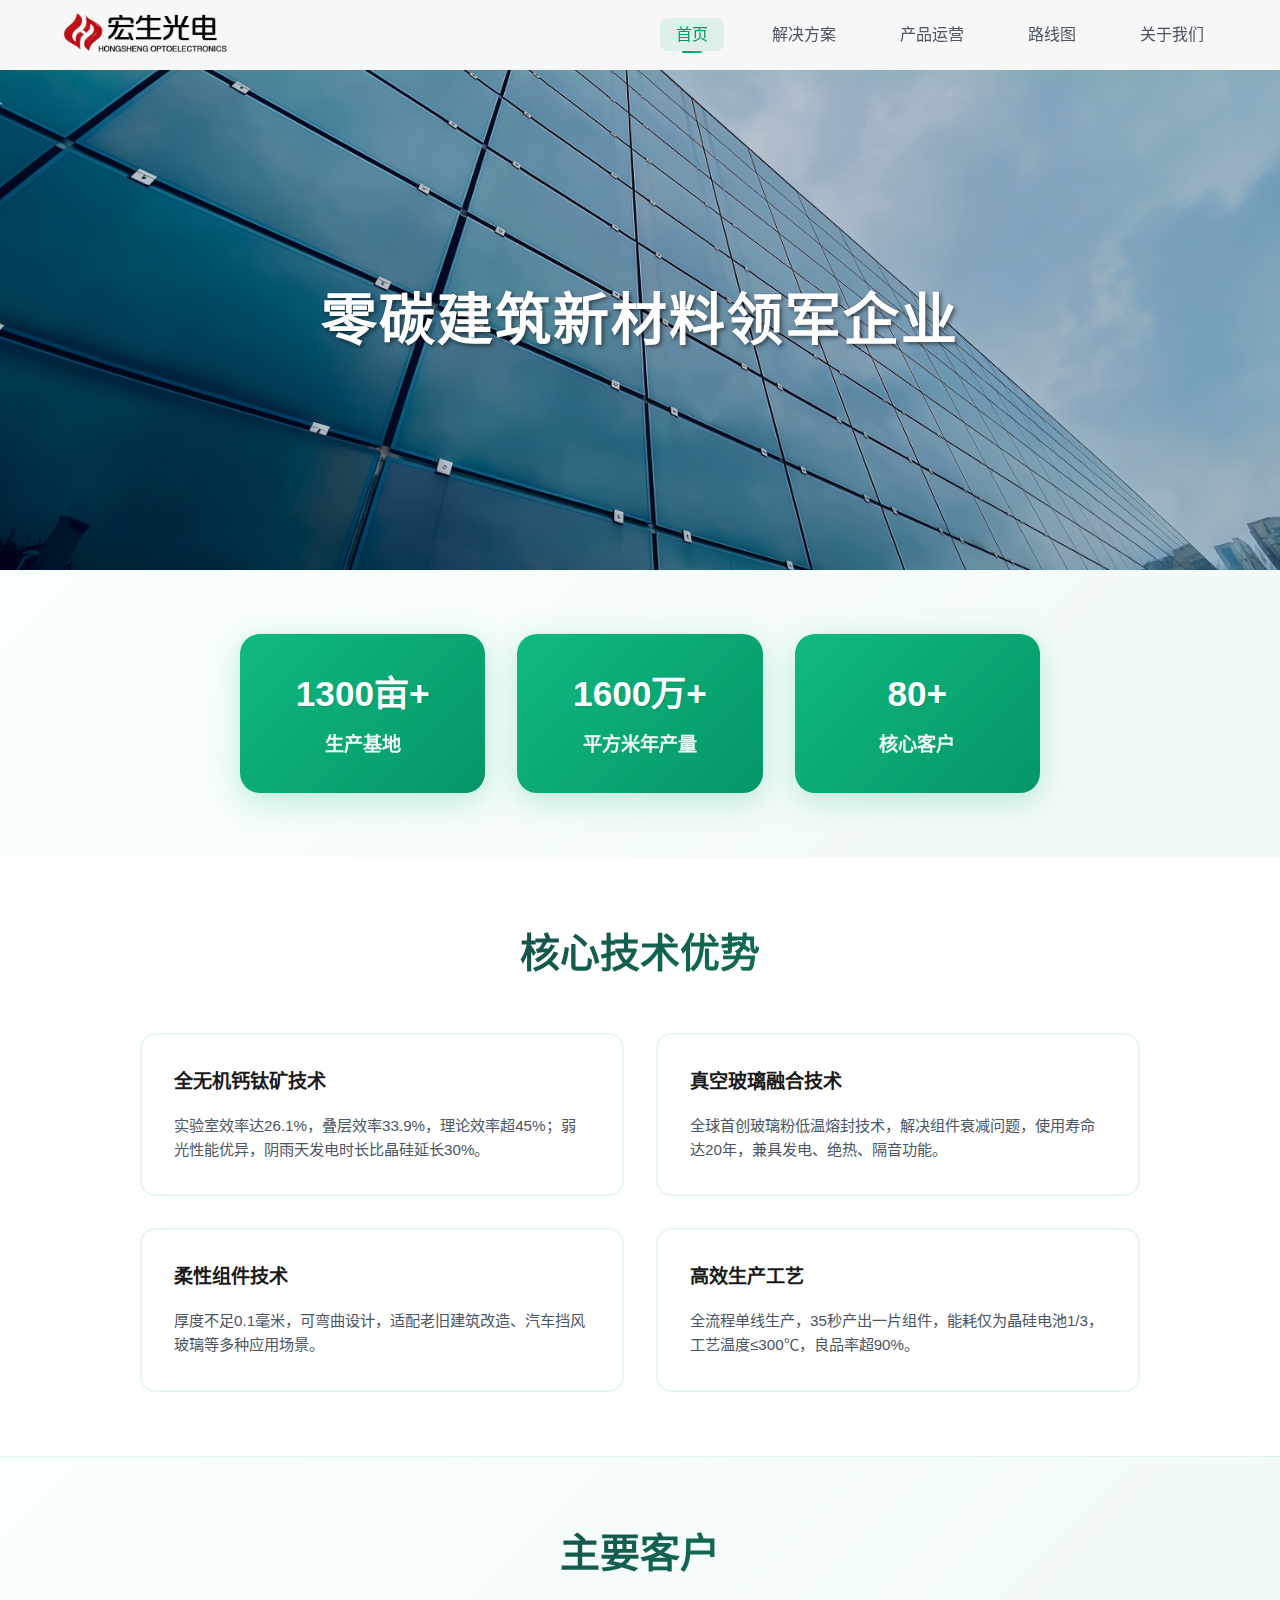
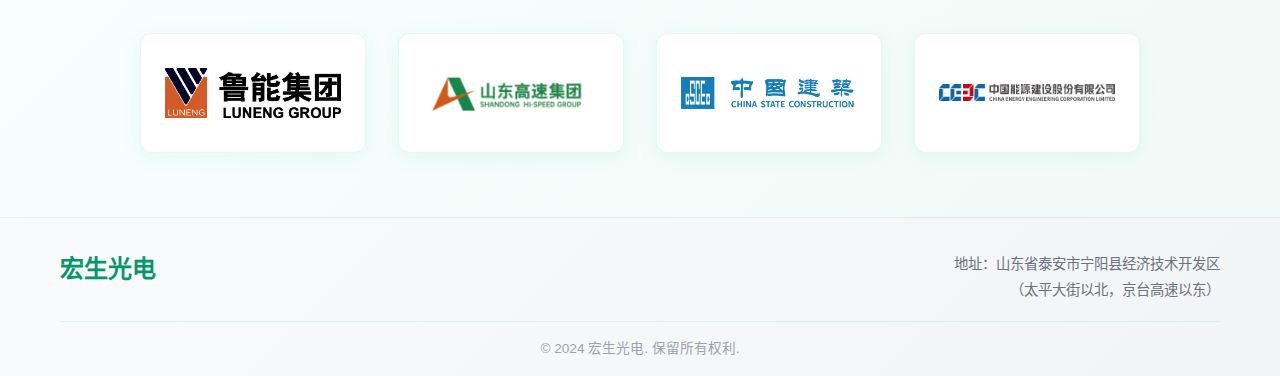
<file: index.html>
<!DOCTYPE html>
<html lang="zh-CN">
<head>
    <meta charset="UTF-8">
    <meta name="viewport" content="width=device-width, initial-scale=1.0">
    <title>宏生光电 - 钙钛矿光伏技术领航者</title>
    <link rel="stylesheet" href="styles.css">
</head>
<body>
    <!-- 导航栏 -->
    <nav class="navbar">
        <div class="nav-container">
            <div class="nav-logo">
                <img src="logo.png" alt="宏生光电" class="logo-image">
            </div>
            
            <!-- 移动端菜单切换按钮 -->
            <button class="nav-toggle" id="nav-toggle">
                <span class="hamburger-line"></span>
                <span class="hamburger-line"></span>
                <span class="hamburger-line"></span>
            </button>
            
            <!-- 导航菜单 -->
            <ul class="nav-menu" id="nav-menu">
                <li class="nav-item">
                    <a href="#home" class="nav-link active" data-page="home">首页</a>
                </li>
                <li class="nav-item">
                    <a href="#solutions" class="nav-link" data-page="solutions">解决方案</a>
                </li>
                <li class="nav-item">
                    <a href="#operations" class="nav-link" data-page="operations">产品运营</a>
                </li>
                <li class="nav-item">
                    <a href="#roadmap" class="nav-link" data-page="roadmap">路线图</a>
                </li>
                <li class="nav-item">
                    <a href="#about" class="nav-link" data-page="about">关于我们</a>
                </li>
            </ul>
        </div>
    </nav>

    <!-- 主要内容区域 -->
    <main class="main-content">
        <!-- 首页 -->
        <section id="home" class="page active">
            <!-- Banner区域 -->
            <div class="banner-section">
                <div class="banner-image-container">
                    <img src="banner1.jpg" alt="宏生光电Banner" class="banner-image">
                    <div class="banner-overlay">
                        <div class="banner-content">
                            <h1 class="banner-title">零碳建筑新材料领军企业</h1>
                        </div>
                    </div>
                </div>
            </div>
            
            <!-- 统计数据区域 -->
            <div class="stats-section">
                <div class="container">
                    <div class="stats-grid">
                        <div class="stat-item">
                            <div class="stat-number">1300亩+</div>
                            <div class="stat-label">生产基地</div>
                        </div>
                        <div class="stat-item">
                            <div class="stat-number">1600万+</div>
                            <div class="stat-label">平方米年产量</div>
                        </div>
                        <div class="stat-item">
                            <div class="stat-number">80+</div>
                            <div class="stat-label">核心客户</div>
                        </div>
                    </div>
                </div>
            </div>
            
            <!-- 核心技术区域 -->
            <div class="tech-section">
                <div class="container">
                    <h2 class="section-title">核心技术优势</h2>
                    <div class="tech-grid">
                        <div class="tech-card">
                            <h3 class="tech-title">全无机钙钛矿技术</h3>
                            <p class="tech-description">实验室效率达26.1%，叠层效率33.9%，理论效率超45%；弱光性能优异，阴雨天发电时长比晶硅延长30%。</p>
                        </div>
                        <div class="tech-card">
                            <h3 class="tech-title">真空玻璃融合技术</h3>
                            <p class="tech-description">全球首创玻璃粉低温熔封技术，解决组件衰减问题，使用寿命达20年，兼具发电、绝热、隔音功能。</p>
                        </div>
                        <div class="tech-card">
                            <h3 class="tech-title">柔性组件技术</h3>
                            <p class="tech-description">厚度不足0.1毫米，可弯曲设计，适配老旧建筑改造、汽车挡风玻璃等多种应用场景。</p>
                        </div>
                        <div class="tech-card">
                            <h3 class="tech-title">高效生产工艺</h3>
                            <p class="tech-description">全流程单线生产，35秒产出一片组件，能耗仅为晶硅电池1/3，工艺温度≤300℃，良品率超90%。</p>
                        </div>
                    </div>
                </div>
            </div>
            
            <!-- 主要客户区域 -->
            <div class="clients-section">
                <div class="container">
                    <h2 class="section-title">主要客户</h2>
                    <div class="clients-grid">
                        <div class="client-logo">
                            <img src="consumers/lnjt.png" alt="客户logo" class="logo-image">
                        </div>
                        <div class="client-logo">
                            <img src="consumers/sdgs.png" alt="客户logo" class="logo-image">
                        </div>
                        <div class="client-logo">
                            <img src="consumers/zgjz.png" alt="客户logo" class="logo-image">
                        </div>
                        <div class="client-logo">
                            <img src="consumers/zgny.png" alt="客户logo" class="logo-image">
                        </div>
                    </div>
                </div>
            </div>
        </section>

        <!-- 解决方案 -->
        <section id="solutions" class="page">
            <div class="container">
                <div class="solutions-content">
                    <!-- 企业定位与核心技术 -->
                    <div class="enterprise-positioning">
                        <div class="positioning-header">
                            <h2 class="section-title">企业定位与核心技术</h2>
                            <p class="positioning-subtitle">宏生光电以钙钛矿技术为核心，专注于BIPV（建筑一体化光伏）与零碳建筑解决方案，致力于推动建筑从"能源消耗者"转变为"能源生产者"，助力国家"双碳"目标实现。</p>
                        </div>
                        
                        <div class="tech-advantages-grid">
                            <div class="tech-advantage-card">
                                <div class="tech-icon">🔬</div>
                                <h3 class="tech-title">材料创新</h3>
                                <p class="tech-desc">使用钙钛矿材料，摆脱对稀有元素的依赖，材料用量减少<span class="highlight-number">99.5%</span></p>
                            </div>
                            <div class="tech-advantage-card">
                                <div class="tech-icon">⚡</div>
                                <h3 class="tech-title">工艺领先</h3>
                                <p class="tech-desc">低温生产工艺（≤100℃），能耗仅为传统晶硅的<span class="highlight-number">1/10</span></p>
                            </div>
                            <div class="tech-advantage-card">
                                <div class="tech-icon">🏗️</div>
                                <h3 class="tech-title">产品形态多样</h3>
                                <p class="tech-desc">涵盖刚性发电玻璃与柔性发电薄膜，适配多种建筑场景</p>
                            </div>
                            <div class="tech-advantage-card">
                                <div class="tech-icon">⏰</div>
                                <h3 class="tech-title">寿命突破</h3>
                                <p class="tech-desc">真空封装技术使产品寿命超<span class="highlight-number">20年</span>，远超行业平均水平</p>
                            </div>
                        </div>
                    </div>

                    <!-- 四大行业痛点与创新解决方案 -->
                    <div class="pain-points-section">
                        <h2 class="section-title">行业痛点与创新解决方案</h2>
                        
                        <div class="pain-points-container">
                            <!-- 痛点导航 -->
                            <div class="pain-points-nav">
                                <button class="pain-nav-btn active" data-pain="1">
                                    <span class="nav-number">01</span>
                                    <span class="nav-title">成本过高</span>
                                </button>
                                <button class="pain-nav-btn" data-pain="2">
                                    <span class="nav-number">02</span>
                                    <span class="nav-title">适配性差</span>
                                </button>
                                <button class="pain-nav-btn" data-pain="3">
                                    <span class="nav-number">03</span>
                                    <span class="nav-title">寿命短</span>
                                </button>
                                <button class="pain-nav-btn" data-pain="4">
                                    <span class="nav-number">04</span>
                                    <span class="nav-title">弱光性能差</span>
                                </button>
                            </div>

                            <!-- 解决方案展示区 -->
                            <div class="solutions-display-area">
                                
                                <div class="solution-panel active" data-solution="1">
                                    <div class="solution-content-wrapper">
                                        <div class="solution-problem">
                                            <h4>主要问题</h4>
                                            <p>传统晶硅依赖高纯度硅料，能耗高，安装需额外结构</p>
                                        </div>
                                        <div class="solution-measures">
                                            <h4>解决方案</h4>
                                            <ul class="measures-list">
                                                <li>原材料成本降低<span class="highlight">60%</span></li>
                                                <li>单瓦能耗降低<span class="highlight">92%</span></li>
                                                <li>安装成本降低<span class="highlight">40%</span></li>
                                            </ul>
                                        </div>
                                        <div class="solution-value">
                                            <h4>落地价值</h4>
                                            <p>度电成本低至<span class="highlight-number">0.3元/度</span>，新建建筑成本降<span class="highlight">20%</span>，改造成本＜<span class="highlight">500元/㎡</span></p>
                                        </div>
                                    </div>
                                </div>

                                <div class="solution-panel" data-solution="2">
                                    <div class="solution-content-wrapper">
                                        <div class="solution-problem">
                                            <h4>主要问题</h4>
                                            <p>传统组件刚性、笨重，难以适配多样建筑形态</p>
                                        </div>
                                        <div class="solution-measures">
                                            <h4>解决方案</h4>
                                            <ul class="measures-list">
                                                <li><strong>新建建筑：</strong>半透明发电玻璃，透光率/色泽可定制，节能率＞<span class="highlight">95%</span></li>
                                                <li><strong>既有建筑：</strong>柔性薄膜，即贴即装，不破坏结构</li>
                                                <li><strong>特种场景：</strong>农棚、车棚、应急房等全覆盖</li>
                                            </ul>
                                        </div>
                                        <div class="solution-value">
                                            <h4>落地价值</h4>
                                            <p>适配<span class="highlight">10+类场景</span>，新建建筑光伏覆盖率达<span class="highlight">80%</span>，改造适配率<span class="highlight">100%</span></p>
                                        </div>
                                    </div>
                                </div>

                                <div class="solution-panel" data-solution="3">
                                    <div class="solution-content-wrapper">
                                        <div class="solution-problem">
                                            <h4>主要问题</h4>
                                            <p>传统组件寿命仅8–10年，易衰减、有污染风险</p>
                                        </div>
                                        <div class="solution-measures">
                                            <h4>解决方案</h4>
                                            <ul class="measures-list">
                                                <li>真空封装 + 玻璃粉熔封，隔绝水氧</li>
                                                <li>材料稳定性提升，年衰减＜<span class="highlight">5%</span></li>
                                                <li>数字化运维 + <span class="highlight">20年</span>技术支持</li>
                                            </ul>
                                        </div>
                                        <div class="solution-value">
                                            <h4>落地价值</h4>
                                            <p>寿命超<span class="highlight-number">20年</span>，无重金属污染，全周期度电成本降<span class="highlight">30%</span></p>
                                        </div>
                                    </div>
                                </div>

                                <div class="solution-panel" data-solution="4">
                                    <div class="solution-content-wrapper">
                                        <div class="solution-problem">
                                            <h4>主要问题</h4>
                                            <p>传统组件依赖强光，有效发电时间短</p>
                                        </div>
                                        <div class="solution-measures">
                                            <h4>解决方案</h4>
                                            <ul class="measures-list">
                                                <li>钙钛矿弱光响应强，发电时间延长<span class="highlight">2–3小时/天</span></li>
                                                <li>多角度安装，北立面也可发电</li>
                                                <li>光储结合，平滑供电</li>
                                            </ul>
                                        </div>
                                        <div class="solution-value">
                                            <h4>落地价值</h4>
                                            <p>日均发电<span class="highlight-number">7–8小时</span>，年发电量提升<span class="highlight">30–50%</span></p>
                                        </div>
                                    </div>
                                </div>
                            </div>
                        </div>
                    </div>

                    <!-- 三大场景解决方案 -->
                    <div class="scenarios-section">
                        <h2 class="section-title">零碳建筑新材料一体化解决方案</h2>
                        
                        <div class="scenarios-container">
                            <!-- 前两个方案在同一行 -->
                            <div class="scenarios-row">
                                <div class="scenario-card">
                                    <div class="scenario-header">
                                        <div class="scenario-icon">🏢</div>
                                        <h3 class="scenario-title">新建建筑方案</h3>
                                    </div>
                                    <div class="scenario-content">
                                        <div class="scenario-product">
                                            <strong>产品：</strong>半透明刚性钙钛矿发电玻璃
                                        </div>
                                        <div class="scenario-features">
                                            <strong>特点：</strong>同步设计施工、绿电自循环、政策适配
                                        </div>
                                        <div class="scenario-value">
                                            <strong>价值：</strong>降低建筑成本<span class="highlight">20%</span>，满足发电+透光+隔热+美观四重需求
                                        </div>
                                    </div>
                                </div>

                                <div class="scenario-card">
                                    <div class="scenario-header">
                                        <div class="scenario-icon">🔧</div>
                                        <h3 class="scenario-title">既有建筑方案</h3>
                                    </div>
                                    <div class="scenario-content">
                                        <div class="scenario-product">
                                            <strong>产品：</strong>柔性钙钛矿发电薄膜
                                        </div>
                                        <div class="scenario-features">
                                            <strong>特点：</strong>低成本、快改造、全场景适配
                                        </div>
                                        <div class="scenario-value">
                                            <strong>价值：</strong>改造成本仅为传统<span class="highlight">50%</span>，年减碳量显著，支持余电上网
                                        </div>
                                    </div>
                                </div>
                            </div>

                            <!-- 第三个方案单独一行 -->
                            <div class="scenario-card-full">
                                <div class="scenario-header">
                                    <div class="scenario-icon">🎯</div>
                                    <h3 class="scenario-title">特种定制方案</h3>
                                </div>
                                <div class="scenario-content">
                                    <div class="scenario-table">
                                        <div class="table-row">
                                            <div class="table-cell header">场景类型</div>
                                            <div class="table-cell header">核心产品</div>
                                            <div class="table-cell header">亮点</div>
                                            <div class="table-cell header">效果</div>
                                        </div>
                                        <div class="table-row">
                                            <div class="table-cell">农渔温室</div>
                                            <div class="table-cell">半透明发电玻璃</div>
                                            <div class="table-cell">透光率60–80%，微电网集成</div>
                                            <div class="table-cell">年发电8万度/公顷，增收5万元</div>
                                        </div>
                                        <div class="table-row">
                                            <div class="table-cell">光伏车棚</div>
                                            <div class="table-cell">柔性薄膜 + 钢结构</div>
                                            <div class="table-cell">抗风12级，轻量化</div>
                                            <div class="table-cell">年发电12万度/1000㎡</div>
                                        </div>
                                        <div class="table-row">
                                            <div class="table-cell">应急救灾房</div>
                                            <div class="table-cell">可折叠柔性薄膜</div>
                                            <div class="table-cell">快速展开，搭配便携储能</div>
                                            <div class="table-cell">日均发电5度/10㎡</div>
                                        </div>
                                    </div>
                                </div>
                            </div>
                        </div>
                    </div>

                    <!-- 技术支撑与产业链优势 -->
                    <div class="tech-support-section">
                        <h2 class="section-title">技术支撑与产业链优势</h2>
                        
                        <div class="tech-support-grid">
                            <div class="support-card">
                                <h3 class="support-title">独家技术</h3>
                                <p>真空封装、柔性制备、高效光电转换（实验室效率<span class="highlight">23%</span>）</p>
                            </div>
                            <div class="support-card">
                                <h3 class="support-title">产学研合作</h3>
                                <p>与多名院士、多所高校团队合作</p>
                            </div>
                            <div class="support-card">
                                <h3 class="support-title">设备与供应链</h3>
                                <p>股东众能光电提供GW级产线，与金晶集团等头部企业合作</p>
                            </div>
                            <div class="support-card">
                                <h3 class="support-title">全周期服务</h3>
                                <p>从设计、施工到运维，提供BIM建模、无损安装、远程监控等服务</p>
                            </div>
                        </div>
                    </div>

                    <!-- 综合价值展示 -->
                    <div class="value-showcase-section">
                        <h2 class="section-title">综合价值展示</h2>
                        
                        <div class="value-tabs">
                            <div class="value-tab-nav">
                                <button class="value-tab-btn active" data-value="economic">经济价值</button>
                                <button class="value-tab-btn" data-value="environmental">环境价值</button>
                                <button class="value-tab-btn" data-value="social">社会价值</button>
                            </div>
                            
                            <div class="value-tab-content">
                                <div class="value-panel active" data-value="economic">
                                    <div class="value-items">
                                        <div class="value-item">
                                            <div class="value-icon">💰</div>
                                            <h4>降低建筑与改造成本</h4>
                                        </div>
                                        <div class="value-item">
                                            <div class="value-icon">📈</div>
                                            <h4>发电收益覆盖15–25%物业成本</h4>
                                        </div>
                                        <div class="value-item">
                                            <div class="value-icon">🏛️</div>
                                            <h4>政策补贴与基金支持</h4>
                                        </div>
                                    </div>
                                </div>
                                
                                <div class="value-panel" data-value="environmental">
                                    <div class="value-items">
                                        <div class="value-item">
                                            <div class="value-icon">🌱</div>
                                            <h4>节能率＞95%，每万平米年节电8万度</h4>
                                        </div>
                                        <div class="value-item">
                                            <div class="value-icon">🌍</div>
                                            <h4>年减碳62.8万吨/0.8GW</h4>
                                        </div>
                                        <div class="value-item">
                                            <div class="value-icon">♻️</div>
                                            <h4>清洁生产，无重金属污染</h4>
                                        </div>
                                    </div>
                                </div>
                                
                                <div class="value-panel" data-value="social">
                                    <div class="value-items">
                                        <div class="value-item">
                                            <div class="value-icon">⏰</div>
                                            <h4>推动建筑零碳化提前20年</h4>
                                        </div>
                                        <div class="value-item">
                                            <div class="value-icon">👥</div>
                                            <h4>创造就业，带动产业链</h4>
                                        </div>
                                        <div class="value-item">
                                            <div class="value-icon">🏙️</div>
                                            <h4>提升城市美观与智慧化水平</h4>
                                        </div>
                                    </div>
                                </div>
                            </div>
                        </div>
                    </div>
                </div>
            </div>
        </section>

        <!-- 产品运营 -->
        <section id="operations" class="page">
            <div class="container">
                <!-- 产品展示 -->
                <div class="product-showcase-section">
                    <h2 class="section-title">产品系列</h2>
                    <div class="product-gallery">
                        <!-- 大图显示区域 -->
                        <div class="product-main-display">
                            <div class="product-image-large">
                                <img id="mainProductImage" src="product/prd1.jpg" alt="标准组件" class="main-image">
                                <div class="image-overlay">
                                    <h3 id="productTitle" class="main-product-title">标准组件</h3>
                                    <p id="productDesc" class="main-product-desc">高效能标准钙钛矿组件，适用于各类建筑幕墙</p>
                                </div>
                            </div>
                        </div>
                        
                        <!-- 产品切换按钮 -->
                        <div class="product-buttons">
                            <button class="product-btn active" data-product="0">
                                <span class="btn-number">01</span>
                                <span class="btn-label">标准组件</span>
                            </button>
                            <button class="product-btn" data-product="1">
                                <span class="btn-number">02</span>
                                <span class="btn-label">炫彩组件</span>
                            </button>
                            <button class="product-btn" data-product="2">
                                <span class="btn-number">03</span>
                                <span class="btn-label">BIPV透光系列</span>
                            </button>
                            <button class="product-btn" data-product="3">
                                <span class="btn-number">04</span>
                                <span class="btn-label">BIPV仿石材系列</span>
                            </button>
                        </div>
                    </div>
                </div>
            </div>
        </section>

        <!-- 路线图 -->
        <section id="roadmap" class="page">
            <div class="container">
                <h1 class="page-title">2025-2035十年发展规划</h1>
                
                <div class="roadmap-container">
                    <div class="roadmap-step" data-step="1">
                        <div class="step-number">01</div>
                        <div class="step-content">
                            <h3 class="step-title">2025年Q3</h3>
                            <p class="step-desc">启动生产线基础施工</p>
                        </div>
                    </div>
                    
                    <div class="roadmap-step" data-step="2">
                        <div class="step-number">02</div>
                        <div class="step-content">
                            <h3 class="step-title">2026年Q2</h3>
                            <p class="step-desc">首条产线试生产</p>
                        </div>
                    </div>
                    
                    <div class="roadmap-step" data-step="3">
                        <div class="step-number">03</div>
                        <div class="step-content">
                            <h3 class="step-title">2026年Q1</h3>
                            <p class="step-desc">运转验收，达成年产400万㎡刚性玻璃+100万㎡柔性薄膜产能</p>
                        </div>
                    </div>
                    
                    <div class="roadmap-step" data-step="4">
                        <div class="step-number">04</div>
                        <div class="step-content">
                            <h3 class="step-title">2026年Q2</h3>
                            <p class="step-desc">建成100MW产线，规划500MW产线</p>
                        </div>
                    </div>
                    
                    <div class="roadmap-step" data-step="5">
                        <div class="step-number">05</div>
                        <div class="step-content">
                            <h3 class="step-title">2030年</h3>
                            <p class="step-desc">目标占据国内BIPV市场10%-15%份额，全球市场领先</p>
                        </div>
                    </div>
                    
                    <div class="roadmap-step" data-step="6">
                        <div class="step-number">06</div>
                        <div class="step-content">
                            <h3 class="step-title">2035年</h3>
                            <p class="step-desc">成为全球BIPV行业龙头企业，实现营收与市值双千亿</p>
                        </div>
                    </div>
                </div>
            </div>
        </section>

        <!-- 关于我们 -->
        <section id="about" class="page">
            <div class="container">
                <!-- 团队信息 -->
                <div class="team-section">
                    <h2 class="section-title">团队信息</h2>
                    <div class="team-content-single">
                        <div class="team-category">
                            <h3 class="team-category-title">管理团队</h3>
                            <div class="team-content">
                                <div class="team-member">
                                    <h4>董事长：梁尔群</h4>
                                    <p>16 年 + 市场营销管理经验，深耕新能源领域 10 余年，主导多个光伏电站项目落地。</p>
                                </div>
                                <div class="team-member">
                                    <h4>总经理：李毓璟</h4>
                                    <p>30 余年跨领域企业管理经验，擅长战略规划与团队建设。</p>
                                </div>
                            </div>
                        </div>
                    </div>
                </div>

                <!-- 生产基地 -->
                <div class="production-bases-section">
                    <h2 class="section-title">生产基地</h2>
                    <div class="bases-grid">
                        <div class="base-card">
                            <div class="base-image">
                                <img src="basement/taian.jpg" alt="泰安生产基地" class="base-img">
                            </div>
                            <div class="base-info">
                                <h3>泰安生产基地</h3>
                                <p>主要生产基地，配备先进的钙钛矿组件生产线</p>
                            </div>
                        </div>
                        <div class="base-card">
                            <div class="base-image">
                                <img src="basement/hangzhou.jpg" alt="杭州运营总部" class="base-img">
                            </div>
                            <div class="base-info">
                                <h3>杭州运营总部</h3>
                                <p>运营管理中心，负责市场开拓和战略规划</p>
                            </div>
                        </div>
                    </div>
                </div>

                <!-- 在建生产基地 -->
                <div class="construction-bases-section">
                    <h2 class="section-title">在建生产基地</h2>
                    <div class="construction-list">
                        <div class="construction-item active" data-project="1">
                            <div class="construction-header">
                                <h3 class="construction-title">一、平阴项目</h3>
                                <span class="construction-toggle"></span>
                            </div>
                            <div class="construction-content">
                                <div class="construction-content-inner">
                                    <p>零碳产业园GW级智能化全自动新能源装备量产基地、OPV与钙钛矿用高阻隔柔性电极基材项目，项目占地约300亩，综合总投资约20亿元（含工程建设），建设GW级（≥1GW/年）智能化全自动光伏装备生产线，实现GW级高端光伏装备量产以及年产500万平米高性能水氧阻隔柔性电极基材。</p>
                                </div>
                            </div>
                        </div>
                        
                        <div class="construction-item" data-project="2">
                            <div class="construction-header">
                                <h3 class="construction-title">二、青海项目</h3>
                                <span class="construction-toggle"></span>
                            </div>
                            <div class="construction-content">
                                <div class="construction-content-inner">
                                    <p>项目用地面积600亩，总投资54.68亿元，年产能400万平方米钙钛矿发电玻璃、200万平方米柔性钙钛矿发电薄膜以及年产浮法超白玻璃1000万吨。</p>
                                </div>
                            </div>
                        </div>
                        
                        <div class="construction-item" data-project="3">
                            <div class="construction-header">
                                <h3 class="construction-title">三、滦州项目</h3>
                                <span class="construction-toggle"></span>
                            </div>
                            <div class="construction-content">
                                <div class="construction-content-inner">
                                    <p>项目用地面积约300亩，总投资25亿元，年产能400万平方米钙钛矿真空发电玻璃、200万平方米柔性钙钛矿发电薄膜。</p>
                                </div>
                            </div>
                        </div>
                        
                        <div class="construction-item" data-project="4">
                            <div class="construction-header">
                                <h3 class="construction-title">四、襄阳项目</h3>
                                <span class="construction-toggle"></span>
                            </div>
                            <div class="construction-content">
                                <div class="construction-content-inner">
                                    <p>项目用地面积350亩，总投资51亿元，年产能800万平方米TOC导电玻璃、600万平方米钙钛矿发电玻璃、400万平方米柔性钙钛矿发电薄膜。</p>
                                </div>
                            </div>
                        </div>
                    </div>
                </div>
            </div>
        </section>
    </main>

    <!-- 页脚 -->
    <footer class="footer">
        <div class="container">
            <div class="footer-content">
                <div class="footer-company">
                    <h3>宏生光电</h3>
                </div>
                <div class="footer-address">
                    <p>地址：山东省泰安市宁阳县经济技术开发区</p>
                    <p>（太平大街以北，京台高速以东）</p>
                </div>
            </div>
            <div class="footer-bottom">
                <p>&copy; 2024 宏生光电. 保留所有权利.</p>
            </div>
        </div>
    </footer>

    <script src="script.js"></script>
</body>
</html>
</file>
<file: styles.css>
/* 重置和基础样式 */
* {
    margin: 0;
    padding: 0;
    box-sizing: border-box;
}

html {
    margin: 0;
    padding: 0;
    scroll-behavior: smooth;
}

body {
    font-family: -apple-system, BlinkMacSystemFont, 'Segoe UI', Roboto, sans-serif;
    line-height: 1.6;
    color: #333;
    background: linear-gradient(135deg, #f8fffe 0%, #f1f9f7 100%);
    min-height: 100vh;
    margin: 0;
    padding: 0;
    position: relative;
}

.container {
    max-width: 1200px;
    margin: 0 auto;
    padding: 0 20px;
}

/* 导航栏样式 */
.navbar {
    background: rgba(247, 247, 247, 0.95);
    backdrop-filter: blur(10px);
    box-shadow: 0 2px 20px rgba(34, 197, 94, 0.1);
    position: fixed;
    top: 0;
    width: 100%;
    z-index: 1000;
    transition: all 0.3s ease;
}

.nav-container {
    max-width: 1200px;
    margin: 0 auto;
    padding: 0 20px;
    display: flex;
    justify-content: space-between;
    align-items: center;
    height: 70px;
}

.nav-logo .logo-image {
    height: 50px;
    width: auto;
    max-width: 220px;
    object-fit: contain;
    transition: all 0.3s ease;
}

.nav-logo .logo-image:hover {
    transform: scale(1.05);
}

.nav-menu {
    display: flex;
    list-style: none;
    margin: 0;
    padding: 0;
}

.nav-item {
    margin-left: 2rem;
}

.nav-link {
    text-decoration: none;
    color: #4b5563;
    font-weight: 500;
    font-size: 1rem;
    padding: 0.5rem 1rem;
    border-radius: 8px;
    transition: all 0.3s ease;
    position: relative;
}

.nav-link:hover,
.nav-link.active {
    color: #059669;
    background: linear-gradient(135deg, rgba(16, 185, 129, 0.1), rgba(5, 150, 105, 0.1));
    transform: translateY(-1px);
}

.nav-link.active::after {
    content: '';
    position: absolute;
    bottom: -2px;
    left: 50%;
    transform: translateX(-50%);
    width: 20px;
    height: 2px;
    background: linear-gradient(135deg, #059669, #10b981);
    border-radius: 1px;
}

/* 移动端菜单切换按钮 */
.nav-toggle {
    display: none;
    flex-direction: column;
    background: none;
    border: none;
    cursor: pointer;
    padding: 5px;
}

.hamburger-line {
    width: 25px;
    height: 3px;
    background: #059669;
    margin: 3px 0;
    transition: all 0.3s cubic-bezier(0.4, 0, 0.2, 1);
    border-radius: 2px;
    transform-origin: center;
}

/* 主要内容区域 */
.main-content {
    margin-top: 70px;
    min-height: calc(100vh - 70px);
}

.page {
    display: none;
    padding: 3rem 0;
    min-height: auto;
}

/* 首页特殊处理 - 移除padding以便banner全宽显示 */
#home.page {
    padding: 0;
}

.page.active {
    display: block;
    animation: fadeInUp 0.6s ease;
}

@keyframes fadeInUp {
    from {
        opacity: 0;
        transform: translateY(20px);
    }
    to {
        opacity: 1;
        transform: translateY(0);
    }
}

/* Banner样式 */
.banner-section {
    width: 100%;
    margin: 0;
    padding: 0;
}

.banner-image-container {
    position: relative;
    width: 100%;
    height: 500px;
    overflow: hidden;
    border-radius: 0;
}

.banner-image {
    width: 100%;
    height: 100%;
    object-fit: cover;
    object-position: center;
    display: block;
}

.banner-overlay {
    position: absolute;
    top: 0;
    left: 0;
    right: 0;
    bottom: 0;
    background: rgba(0, 0, 0, 0.2);
    display: flex;
    align-items: center;
    justify-content: center;
}

.banner-content {
    text-align: center;
    z-index: 2;
}

.banner-title {
    font-size: 3.5rem;
    font-weight: 700;
    color: white;
    text-shadow: 2px 2px 4px rgba(0, 0, 0, 0.5);
    margin: 0;
    letter-spacing: 2px;
}

/* 统计数据区域 */
.stats-section {
    padding: 4rem 0;
    background: linear-gradient(135deg, #f8fffe 0%, #f1f9f7 100%);
}

.stats-grid {
    display: grid;
    grid-template-columns: repeat(3, 1fr);
    gap: 2rem;
    max-width: 800px;
    margin: 0 auto;
}

.stat-item {
    background: linear-gradient(135deg, #10b981, #059669);
    border-radius: 20px;
    padding: 2rem 1.5rem;
    text-align: center;
    color: white;
    box-shadow: 0 8px 30px rgba(16, 185, 129, 0.25);
    transition: all 0.3s ease;
}

.stat-item:hover {
    transform: translateY(-5px);
    box-shadow: 0 12px 40px rgba(16, 185, 129, 0.35);
}

.stat-number {
    font-size: 2.2rem;
    font-weight: 700;
    margin-bottom: 0.5rem;
    text-shadow: 1px 1px 2px rgba(0, 0, 0, 0.1);
}

.stat-label {
    font-size: 1.2rem;
    font-weight: 600;
    opacity: 0.95;
}

/* 核心技术区域 */
.tech-section {
    padding: 4rem 0;
    background: white;
}

.section-title {
    font-size: 2.5rem;
    font-weight: 700;
    text-align: center;
    margin-bottom: 3rem;
    color: #1f2937;
    background: linear-gradient(135deg, #1f2937, #059669);
    -webkit-background-clip: text;
    -webkit-text-fill-color: transparent;
    background-clip: text;
}

.tech-grid {
    display: grid;
    grid-template-columns: repeat(2, 1fr);
    gap: 2rem;
    max-width: 1000px;
    margin: 0 auto;
}

.tech-card {
    background: rgba(255, 255, 255, 0.9);
    border: 2px solid rgba(16, 185, 129, 0.1);
    border-radius: 15px;
    padding: 2rem;
    transition: all 0.3s ease;
    position: relative;
    overflow: hidden;
}

.tech-card::before {
    content: '';
    position: absolute;
    top: 0;
    left: 0;
    right: 0;
    height: 4px;
    background: linear-gradient(135deg, #10b981, #059669);
    transform: scaleX(0);
    transition: transform 0.3s ease;
}

.tech-card:hover {
    border-color: rgba(16, 185, 129, 0.3);
    box-shadow: 0 8px 30px rgba(16, 185, 129, 0.15);
    transform: translateY(-3px);
}

.tech-card:hover::before {
    transform: scaleX(1);
}

.tech-title {
    font-size: 1.3rem;
    font-weight: 600;
    color: #059669;
    margin-bottom: 1rem;
}

.tech-description {
    color: #4b5563;
    line-height: 1.6;
    font-size: 0.95rem;
}

/* 客户展示区域 */
.clients-section {
    padding: 4rem 0;
    background: linear-gradient(135deg, #f8fffe 0%, #f1f9f7 100%);
    border-top: 1px solid rgba(16, 185, 129, 0.1);
}

.clients-grid {
    display: grid;
    grid-template-columns: repeat(4, 1fr);
    gap: 2rem;
    align-items: center;
    justify-items: center;
    max-width: 1000px;
    margin: 0 auto;
}

.client-logo {
    background: white;
    border-radius: 12px;
    padding: 1.5rem;
    box-shadow: 0 4px 20px rgba(16, 185, 129, 0.08);
    transition: all 0.3s ease;
    width: 100%;
    height: 120px;
    display: flex;
    align-items: center;
    justify-content: center;
    border: 1px solid rgba(16, 185, 129, 0.1);
}

.client-logo:hover {
    transform: translateY(-5px);
    box-shadow: 0 8px 30px rgba(16, 185, 129, 0.15);
    border-color: rgba(16, 185, 129, 0.2);
}

.logo-image {
    max-width: 100%;
    max-height: 80px;
    width: auto;
    height: auto;
    object-fit: contain;
    filter: grayscale(20%);
    transition: all 0.3s ease;
}

.client-logo:hover .logo-image {
    filter: grayscale(0%);
    transform: scale(1.05);
}

/* 解决方案页面样式 */
.solutions-content {
    max-width: 1200px;
    margin: 0 auto;
}

.solutions-intro {
    text-align: left;
    margin-bottom: 3rem;
}

.solutions-intro p {
    font-size: 1.3rem;
    color: #1f2937;
    font-weight: 600;
    line-height: 1.6;
    margin: 0;
}

.solutions-interactive {
    display: grid;
    grid-template-columns: 1fr 1fr;
    gap: 3rem;
    align-items: flex-start;
}

/* 痛点列表样式 */
.problems-list {
    display: flex;
    flex-direction: column;
    gap: 0.5rem;
}

.problem-card {
    background: white;
    border: 2px solid rgba(16, 185, 129, 0.1);
    border-radius: 15px;
    cursor: pointer;
    transition: all 0.3s ease;
    position: relative;
    margin-bottom: 0.5rem;
    overflow: hidden;
}

.problem-card.active {
    border-color: #10b981;
    box-shadow: 0 8px 30px rgba(16, 185, 129, 0.15);
}

.problem-card.collapsed {
    border-color: rgba(16, 185, 129, 0.1);
}

.problem-card:hover {
    border-color: rgba(16, 185, 129, 0.3);
    box-shadow: 0 6px 25px rgba(16, 185, 129, 0.12);
}

.problem-header {
    display: flex;
    align-items: center;
    padding: 1.5rem;
    gap: 1rem;
}

.problem-number {
    display: inline-block;
    background: linear-gradient(135deg, #10b981, #059669);
    color: white;
    font-weight: 700;
    font-size: 1rem;
    padding: 0.5rem 1rem;
    border-radius: 20px;
    min-width: 70px;
    text-align: center;
    flex-shrink: 0;
}

.problem-title {
    font-size: 1.3rem;
    font-weight: 600;
    color: #1f2937;
    margin: 0;
}

.problem-content {
    max-height: 200px;
    overflow: hidden;
    transition: all 0.3s ease;
    padding: 0 1.5rem 1.5rem;
}

.problem-card.collapsed .problem-content {
    max-height: 0;
    padding: 0 1.5rem;
}

.problem-desc {
    color: #6b7280;
    line-height: 1.6;
    font-size: 0.95rem;
    margin: 0;
}

/* 解决方案展示区样式 */
.solutions-display {
    position: sticky;
    top: 100px;
    background: linear-gradient(135deg, #f8fffe 0%, #f1f9f7 100%);
    border-radius: 20px;
    padding: 2rem;
    min-height: 400px;
    display: flex;
    align-items: flex-start;
    justify-content: flex-start;
}

.solution-content {
    display: block !important;
    width: 100%;
    opacity: 1;
    transform: translateY(0);
    transition: all 0.5s ease;
}

.solution-content.active {
    display: block !important;
    opacity: 1;
    transform: translateY(0);
    animation: fadeInUp 0.6s ease;
}

.solution-header {
    display: flex;
    align-items: flex-start;
    gap: 1.5rem;
    margin-bottom: 2rem;
}

.solution-badge {
    width: 70px;
    height: 70px;
    background: linear-gradient(135deg, #10b981, #059669);
    color: white;
    border-radius: 50%;
    display: flex;
    align-items: center;
    justify-content: center;
    font-size: 1rem;
    font-weight: 700;
    flex-shrink: 0;
}

.solution-info {
    flex: 1;
    text-align: left;
}

.solution-title {
    font-size: 2rem;
    font-weight: 700;
    color: #1f2937;
    margin-bottom: 1rem;
    background: linear-gradient(135deg, #1f2937, #059669);
    -webkit-background-clip: text;
    -webkit-text-fill-color: transparent;
    background-clip: text;
}

.solution-desc {
    color: #4b5563;
    line-height: 1.8;
    font-size: 1.1rem;
    margin: 0;
}

.solution-highlight {
    background: white;
    border-radius: 15px;
    padding: 1.5rem;
    display: inline-block;
    box-shadow: 0 5px 20px rgba(16, 185, 129, 0.1);
    border: 1px solid rgba(16, 185, 129, 0.2);
    margin-left: calc(70px + 1.5rem);
}

.highlight-number {
    display: inline;
    font-size: 2.5rem;
    font-weight: 700;
    color: #10b981;
    line-height: 1;
    margin-bottom: 0.5rem;
}

.highlight-text {
    color: #6b7280;
    font-size: 1rem;
    font-weight: 500;
}

/* 路线图页面样式 */
.roadmap-intro {
    text-align: center;
    margin-bottom: 3rem;
}

.roadmap-intro p {
    font-size: 1.2rem;
    color: #6b7280;
    max-width: 600px;
    margin: 0 auto;
    line-height: 1.6;
}

.roadmap-container {
    display: grid;
    grid-template-columns: repeat(3, 1fr);
    grid-template-rows: repeat(2, 1fr);
    gap: 3rem 2rem;
    max-width: 1000px;
    margin: 0 auto;
    position: relative;
}

.roadmap-step {
    background: white;
    border: 2px solid rgba(16, 185, 129, 0.1);
    border-radius: 15px;
    padding: 2rem 1.5rem;
    text-align: center;
    transition: all 0.3s ease;
    position: relative;
    cursor: pointer;
    box-shadow: 0 4px 20px rgba(16, 185, 129, 0.08);
    opacity: 0;
    transform: translateY(30px);
    animation: slideInUp 0.6s ease forwards;
}

.step-content {
    text-align: center;
}

.roadmap-step:nth-child(1) { animation-delay: 0.1s; }
.roadmap-step:nth-child(2) { animation-delay: 0.2s; }
.roadmap-step:nth-child(3) { animation-delay: 0.3s; }
.roadmap-step:nth-child(4) { animation-delay: 0.4s; }
.roadmap-step:nth-child(5) { animation-delay: 0.5s; }
.roadmap-step:nth-child(6) { animation-delay: 0.6s; }

@keyframes slideInUp {
    to {
        opacity: 1;
        transform: translateY(0);
    }
}

.roadmap-step:hover {
    border-color: #10b981;
    box-shadow: 0 8px 30px rgba(16, 185, 129, 0.15);
    transform: translateY(-5px);
}

.step-number {
    width: 50px;
    height: 50px;
    background: linear-gradient(135deg, #10b981, #059669);
    color: white;
    border-radius: 50%;
    display: flex;
    align-items: center;
    justify-content: center;
    font-weight: 700;
    font-size: 1.1rem;
    margin: 0 auto 1.5rem;
    box-shadow: 0 4px 15px rgba(16, 185, 129, 0.3);
}

.step-title {
    font-size: 1.3rem;
    font-weight: 600;
    color: #1f2937;
    margin-bottom: 0.8rem;
    text-align: center;
}

.step-desc {
    color: #6b7280;
    line-height: 1.6;
    font-size: 0.95rem;
    margin: 0;
    text-align: left;
}



/* 路线图交互状态 */
.roadmap-step.step-highlighted {
    border-color: #10b981;
    box-shadow: 0 12px 40px rgba(16, 185, 129, 0.25);
    transform: translateY(-8px);
}

.roadmap-step.step-highlighted .step-number {
    background: linear-gradient(135deg, #059669, #047857);
    box-shadow: 0 6px 20px rgba(16, 185, 129, 0.4);
    transform: scale(1.1);
}

.roadmap-step.step-completed {
    border-color: rgba(16, 185, 129, 0.4);
    background: linear-gradient(135deg, rgba(16, 185, 129, 0.05), rgba(5, 150, 105, 0.05));
}

.roadmap-step.step-completed .step-number {
    background: linear-gradient(135deg, #10b981, #059669);
    transform: scale(1.05);
}

.roadmap-step.step-completed .step-title {
    color: #059669;
}

.roadmap-step.animate-in {
    animation: bounceIn 0.8s ease forwards;
}

@keyframes bounceIn {
    0% {
        opacity: 0;
        transform: translateY(30px) scale(0.8);
    }
    60% {
        opacity: 1;
        transform: translateY(-5px) scale(1.05);
    }
    100% {
        opacity: 1;
        transform: translateY(0) scale(1);
    }
}

/* 页面标题 */
.page-title {
    font-size: 2.5rem;
    font-weight: 700;
    color: #1f2937;
    margin-bottom: 2rem;
    text-align: center;
    background: linear-gradient(135deg, #1f2937, #059669);
    -webkit-background-clip: text;
    -webkit-text-fill-color: transparent;
    background-clip: text;
}

.content-section {
    background: rgba(255, 255, 255, 0.8);
    padding: 2rem;
    border-radius: 15px;
    box-shadow: 0 5px 25px rgba(34, 197, 94, 0.1);
    margin: 2rem 0;
}

/* 页脚样式 */
.footer {
    background: linear-gradient(135deg, #f9fafb, #f3f4f6);
    border-top: 1px solid rgba(16, 185, 129, 0.1);
    padding: 2rem 0 1rem;
    margin-top: auto;
}

.footer-content {
    display: flex;
    justify-content: space-between;
    align-items: flex-start;
    margin-bottom: 1rem;
}

.footer-company h3 {
    color: #059669;
    font-size: 1.5rem;
    font-weight: 700;
}

.footer-address {
    text-align: right;
    color: #6b7280;
}

.footer-address p {
    margin: 0.2rem 0;
    font-size: 0.9rem;
}

.footer-bottom {
    text-align: center;
    padding-top: 1rem;
    border-top: 1px solid rgba(16, 185, 129, 0.1);
    color: #9ca3af;
    font-size: 0.85rem;
}

/* 响应式设计 - 平板 */
@media (max-width: 768px) {
    .nav-menu {
        position: fixed;
        left: -100%;
        top: 70px;
        flex-direction: column;
        background: rgba(255, 255, 255, 0.98);
        backdrop-filter: blur(15px);
        width: 100%;
        text-align: center;
        transition: 0.3s;
        box-shadow: 0 10px 30px rgba(34, 197, 94, 0.15);
        border-top: 1px solid rgba(16, 185, 129, 0.1);
        padding: 1rem 0;
    }

    .nav-menu.active {
        left: 0;
    }

    .nav-item {
        margin: 0.5rem 0;
    }

    .nav-toggle {
        display: flex;
    }

    /* 动画效果 */
    .nav-toggle.active .hamburger-line:nth-child(1) {
        transform: rotate(-45deg) translate(-6px, 6px);
    }

    .nav-toggle.active .hamburger-line:nth-child(2) {
        opacity: 0;
        transform: scale(0);
    }

    .nav-toggle.active .hamburger-line:nth-child(3) {
        transform: rotate(45deg) translate(-6px, -6px);
    }

    /* Banner适配 - 平板 */
    .banner-image-container {
        height: 350px;
    }

    .banner-title {
        font-size: 2.5rem;
        letter-spacing: 1px;
    }

    /* 统计数据适配 - 平板 */
    .stats-grid {
        gap: 1.5rem;
    }
    
    .stat-number {
        font-size: 1.8rem;
    }
    
    .stat-label {
        font-size: 1.1rem;
    }
    
    /* 核心技术适配 - 平板 */
    .section-title {
        font-size: 2rem;
    }
    
    .tech-grid {
        gap: 1.5rem;
    }
    
    .tech-card {
        padding: 1.5rem;
    }

    /* 客户展示适配 - 平板 */
    .clients-section {
        padding: 3rem 0;
    }
    
    .clients-grid {
        grid-template-columns: repeat(3, 1fr);
        gap: 1.5rem;
    }
    
    .client-logo {
        height: 100px;
        padding: 1rem;
    }
    
    .logo-image {
        max-height: 60px;
    }

    /* 解决方案适配 - 平板 */
    .solutions-interactive {
        grid-template-columns: 1fr;
        gap: 2rem;
    }
    
    .solutions-display {
        position: static;
        min-height: 300px;
        padding: 1.5rem;
    }
    
    .solution-header {
        gap: 1rem;
    }
    
    .solution-badge {
        width: 60px;
        height: 60px;
        font-size: 0.9rem;
    }
    
    .solution-highlight {
        margin-left: calc(60px + 1rem);
    }
    
    .solution-title {
        font-size: 1.8rem;
    }
    
    /* 路线图适配 - 平板 */
    .roadmap-container {
        grid-template-columns: repeat(2, 1fr);
        grid-template-rows: repeat(3, 1fr);
        gap: 2rem 1.5rem;
    }
    
    .roadmap-step {
        padding: 1.5rem 1rem;
    }
    
    .step-number {
        width: 45px;
        height: 45px;
        font-size: 1rem;
        margin-bottom: 1rem;
    }
    
    .step-title {
        font-size: 1.2rem;
        text-align: center;
    }
    
    .step-desc {
        font-size: 0.9rem;
        text-align: left;
    }
    

    
    .solution-desc {
        font-size: 1rem;
    }
    
    .highlight-number {
        font-size: 2rem;
    }

    .page-title {
        font-size: 2rem;
    }

    .footer-content {
        flex-direction: column;
        gap: 1rem;
    }

    .footer-address {
        text-align: left;
    }
}

/* 响应式设计 - 手机 */
@media (max-width: 480px) {
    .container {
        padding: 0 15px;
    }

    .nav-container {
        padding: 0 15px;
    }

    .nav-logo h2 {
        font-size: 1.5rem;
    }

    /* Banner适配 - 手机 */
    .banner-image-container {
        height: 250px;
    }

    .banner-title {
        font-size: 1.8rem;
        letter-spacing: 0.5px;
        padding: 0 1rem;
        line-height: 1.3;
    }

    /* 统计数据适配 - 手机 */
    .stats-section {
        padding: 2rem 0;
    }
    
    .stats-grid {
        grid-template-columns: repeat(3, 1fr);
        gap: 0.5rem;
        max-width: 100%;
        padding: 0 10px;
    }
    
    .stat-item {
        padding: 1rem 0.5rem;
        border-radius: 12px;
    }
    
    .stat-number {
        font-size: 1.2rem;
        margin-bottom: 0.3rem;
    }
    
    .stat-label {
        font-size: 0.8rem;
        font-weight: 500;
    }
    
    /* 核心技术适配 - 手机 */
    .tech-section {
        padding: 2.5rem 0;
    }
    
    .section-title {
        font-size: 1.8rem;
        margin-bottom: 2rem;
    }
    
    .tech-grid {
        grid-template-columns: 1fr;
        gap: 1rem;
    }
    
    .tech-card {
        padding: 1.2rem;
        border-radius: 12px;
    }
    
    .tech-title {
        font-size: 1.1rem;
        margin-bottom: 0.8rem;
    }
    
    .tech-description {
        font-size: 0.9rem;
        line-height: 1.5;
    }

    /* 客户展示适配 - 手机 */
    .clients-section {
        padding: 2rem 0;
    }
    
    .clients-grid {
        grid-template-columns: repeat(2, 1fr);
        gap: 1rem;
        padding: 0 10px;
    }
    
    .client-logo {
        height: 80px;
        padding: 0.8rem;
        border-radius: 10px;
    }
    
    .logo-image {
        max-height: 45px;
    }

    /* 解决方案适配 - 手机 */
    .solutions-intro p {
        font-size: 1.1rem;
    }
    
    .problems-list {
        gap: 0.5rem;
    }
    
    .problem-header {
        padding: 1.2rem;
        gap: 0.8rem;
    }
    
    .problem-number {
        padding: 0.4rem 0.8rem;
        font-size: 0.9rem;
        min-width: 60px;
    }
    
    .problem-title {
        font-size: 1.1rem;
    }
    
    .problem-content {
        padding: 0 1.2rem 1.2rem;
    }
    
    .problem-desc {
        font-size: 0.9rem;
    }
    
    .solutions-display {
        padding: 1.2rem;
        border-radius: 15px;
        min-height: 250px;
    }
    
    .solution-header {
        gap: 1rem;
        margin-bottom: 1.5rem;
    }
    
    .solution-badge {
        width: 50px;
        height: 50px;
        font-size: 0.8rem;
    }
    
    .solution-highlight {
        margin-left: calc(50px + 1rem);
    }
    
    .solution-title {
        font-size: 1.4rem;
        margin-bottom: 0.8rem;
    }
    
    /* 路线图适配 - 手机 */
    .roadmap-intro p {
        font-size: 1rem;
        padding: 0 1rem;
    }
    
    .roadmap-container {
        grid-template-columns: 1fr;
        grid-template-rows: repeat(6, 1fr);
        gap: 1.5rem;
        max-width: 350px;
    }
    
    .roadmap-step {
        padding: 1.2rem 1rem;
        border-radius: 12px;
    }
    
    .step-number {
        width: 40px;
        height: 40px;
        font-size: 0.9rem;
        margin-bottom: 1rem;
    }
    
    .step-title {
        font-size: 1.1rem;
        margin-bottom: 0.6rem;
        text-align: center;
    }
    
    .step-desc {
        font-size: 0.85rem;
        text-align: left;
    }
    

    
    .solution-desc {
        font-size: 0.95rem;
    }
    
    .solution-highlight {
        padding: 1rem;
    }
    
    .highlight-number {
        font-size: 1.8rem;
    }
    
    .highlight-text {
        font-size: 0.9rem;
    }

    .page {
        padding: 2rem 0;
    }

    .page-title {
        font-size: 1.8rem;
    }

    .content-section {
        padding: 1.5rem;
    }

    .footer {
        padding: 1.5rem 0 1rem;
    }

    .footer-company h3 {
        font-size: 1.3rem;
    }
}

/* 滚动条美化 */
::-webkit-scrollbar {
    width: 6px;
}

::-webkit-scrollbar-track {
    background: #f1f5f9;
}

::-webkit-scrollbar-thumb {
    background: linear-gradient(135deg, #10b981, #059669);
    border-radius: 3px;
}

::-webkit-scrollbar-thumb:hover {
    background: linear-gradient(135deg, #059669, #047857);
}

/* 产品运营页面样式 */
/* 竞品对比区域 */
.comparison-section {
    margin-bottom: 4rem;
}

.comparison-container {
    display: grid;
    grid-template-columns: repeat(2, 1fr);
    gap: 2rem;
    margin-top: 2rem;
}

.comparison-category {
    background: white;
    border-radius: 15px;
    box-shadow: 0 8px 30px rgba(16, 185, 129, 0.1);
    border: 2px solid rgba(16, 185, 129, 0.08);
    overflow: hidden;
    transition: all 0.3s ease;
}

.comparison-category:hover {
    border-color: rgba(16, 185, 129, 0.2);
    box-shadow: 0 12px 40px rgba(16, 185, 129, 0.15);
    transform: translateY(-2px);
}

.category-title {
    background: linear-gradient(135deg, #10b981, #059669);
    color: white;
    font-size: 1.3rem;
    font-weight: 600;
    padding: 1.5rem;
    margin: 0;
    text-align: center;
    text-shadow: 1px 1px 2px rgba(0, 0, 0, 0.1);
}

.comparison-table {
    padding: 0;
}

.table-header {
    display: grid;
    grid-template-columns: 1fr 1.2fr 2fr;
    background: linear-gradient(135deg, #f8fffe, #f1f9f7);
    border-bottom: 2px solid rgba(16, 185, 129, 0.1);
}

.header-cell {
    padding: 1rem 1.2rem;
    font-weight: 600;
    color: #1f2937;
    border-right: 1px solid rgba(16, 185, 129, 0.1);
    display: flex;
    align-items: center;
    justify-content: center;
    text-align: center;
    font-size: 0.95rem;
}

.header-cell:last-child {
    border-right: none;
}

.table-row {
    display: grid;
    grid-template-columns: 1fr 1.2fr 2fr;
    border-bottom: 1px solid rgba(16, 185, 129, 0.08);
    transition: all 0.3s ease;
}

.table-row:hover {
    background: linear-gradient(135deg, rgba(16, 185, 129, 0.03), rgba(5, 150, 105, 0.03));
}

.table-row:last-child {
    border-bottom: none;
}

.table-cell {
    padding: 1.2rem;
    border-right: 1px solid rgba(16, 185, 129, 0.08);
    display: flex;
    align-items: center;
    justify-content: center;
    text-align: center;
}

.table-cell:last-child {
    border-right: none;
}

.competitor-name {
    font-weight: 600;
    color: #dc2626;
    font-size: 1.1rem;
    background: linear-gradient(135deg, rgba(220, 38, 38, 0.05), rgba(239, 68, 68, 0.05));
    border-radius: 8px;
    margin: 0.5rem;
}

.comparison-point {
    color: #4b5563;
    font-weight: 500;
}

.advantage-point {
    display: flex;
    flex-direction: column;
    gap: 0.5rem;
    line-height: 1.4;
}

.competitor-value {
    color: #dc2626;
    font-weight: 500;
    font-size: 0.9rem;
    padding: 0.3rem 0.6rem;
    background: rgba(220, 38, 38, 0.08);
    border-radius: 6px;
}

.vs {
    font-weight: 700;
    color: #6b7280;
    font-size: 1.1rem;
    display: flex;
    align-items: center;
    justify-content: center;
    height: 20px;
}

.hongsheng-value {
    color: #059669;
    font-weight: 600;
    font-size: 0.9rem;
    padding: 0.3rem 0.6rem;
    background: rgba(16, 185, 129, 0.1);
    border-radius: 6px;
    border: 1px solid rgba(16, 185, 129, 0.2);
}

/* 产品展示区域 */
.product-showcase-section {
    margin-top: 3rem;
}

.product-gallery {
    background: white;
    border-radius: 20px;
    padding: 2rem;
    box-shadow: 0 10px 40px rgba(16, 185, 129, 0.1);
    border: 2px solid rgba(16, 185, 129, 0.05);
    position: relative;
    overflow: hidden;
}

/* 大图显示区域 */
.product-main-display {
    margin-bottom: 2rem;
}

.product-image-large {
    position: relative;
    width: 100%;
    height: 350px;
    border-radius: 15px;
    overflow: hidden;
    box-shadow: 0 8px 30px rgba(16, 185, 129, 0.15);
    background: rgba(16, 185, 129, 0.03);
}

.main-image {
    width: 100%;
    height: 100%;
    object-fit: contain;
    object-position: center;
    transition: all 0.3s ease;
    border-radius: 15px;
    padding: 10px;
}

.image-overlay {
    position: absolute;
    bottom: 0;
    left: 0;
    right: 0;
    background: linear-gradient(transparent, rgba(0, 0, 0, 0.7));
    color: white;
    padding: 2rem;
    transform: translateY(100%);
    transition: transform 0.3s ease;
}

.product-image-large:hover .image-overlay {
    transform: translateY(0);
}

.main-product-title {
    font-size: 1.8rem;
    font-weight: 600;
    margin-bottom: 0.8rem;
    text-shadow: 2px 2px 4px rgba(0, 0, 0, 0.5);
}

.main-product-desc {
    font-size: 1rem;
    line-height: 1.5;
    margin: 0;
    opacity: 0.9;
}

/* 产品切换按钮 */
.product-buttons {
    display: grid;
    grid-template-columns: repeat(4, 1fr);
    gap: 1rem;
}

.product-btn {
    background: linear-gradient(135deg, #f8fffe, #f1f9f7);
    border: 2px solid rgba(16, 185, 129, 0.1);
    border-radius: 12px;
    padding: 1.2rem 1rem;
    cursor: pointer;
    transition: all 0.2s ease;
    position: relative;
    display: flex;
    flex-direction: column;
    align-items: center;
    gap: 0.5rem;
    box-shadow: 0 4px 15px rgba(16, 185, 129, 0.08);
}

.product-btn::before {
    content: '';
    position: absolute;
    top: 0;
    left: 0;
    right: 0;
    height: 3px;
    background: linear-gradient(135deg, #10b981, #059669);
    border-radius: 12px 12px 0 0;
    transform: scaleX(0);
    transition: transform 0.2s ease;
}

.product-btn:hover::before,
.product-btn.active::before {
    transform: scaleX(1);
}

.product-btn:hover {
    border-color: rgba(16, 185, 129, 0.3);
    box-shadow: 0 8px 25px rgba(16, 185, 129, 0.15);
    transform: translateY(-2px);
}

.product-btn.active {
    background: linear-gradient(135deg, white, #f8fffe);
    border-color: #10b981;
    box-shadow: 0 10px 30px rgba(16, 185, 129, 0.2);
    transform: translateY(-3px);
}

.btn-number {
    font-size: 1.2rem;
    font-weight: 700;
    color: #10b981;
    display: block;
}

.btn-label {
    font-size: 0.9rem;
    font-weight: 500;
    color: #4b5563;
    text-align: center;
    display: block;
    line-height: 1.3;
}

.product-btn.active .btn-label {
    color: #1f2937;
}

/* 响应式设计 - 产品运营页面 */
@media (max-width: 768px) {
    .comparison-container {
        grid-template-columns: 1fr;
        gap: 1.5rem;
    }
    
    .table-header,
    .table-row {
        grid-template-columns: 0.8fr 1fr 1.5fr;
    }
    
    .header-cell,
    .table-cell {
        padding: 0.8rem 0.6rem;
        font-size: 0.85rem;
    }
    
    .category-title {
        font-size: 1.1rem;
        padding: 1.2rem;
    }
    
    .product-image-large {
        height: 280px;
    }
    
    .product-buttons {
        grid-template-columns: repeat(2, 1fr);
        gap: 0.8rem;
    }
    
    .product-btn {
        padding: 1rem 0.8rem;
    }
    
    .btn-number {
        font-size: 1.1rem;
    }
    
    .btn-label {
        font-size: 0.85rem;
    }
}

@media (max-width: 480px) {
    .comparison-section {
        margin-bottom: 2rem;
    }
    
    .table-header {
        display: none;
    }
    
    .table-row {
        grid-template-columns: 1fr;
        gap: 0;
        margin-bottom: 1rem;
        border: 1px solid rgba(16, 185, 129, 0.1);
        border-radius: 8px;
        overflow: hidden;
    }
    
    .table-cell {
        border-right: none;
        border-bottom: 1px solid rgba(16, 185, 129, 0.1);
        padding: 0.8rem;
        text-align: left;
        justify-content: flex-start;
        position: relative;
        display: flex;
        align-items: center;
        min-height: 50px;
    }
    
    .table-cell:last-child {
        border-bottom: none;
    }
    
    /* 为每个单元格添加标签 */
    .table-cell.competitor-name::before {
        content: "竞品：";
        font-weight: 600;
        color: #059669;
        margin-right: 0.5rem;
    }
    
    .table-cell.comparison-point::before {
        content: "对比维度：";
        font-weight: 600;
        color: #059669;
        margin-right: 0.5rem;
    }
    
    .table-cell.advantage-point {
        flex-direction: column;
        align-items: flex-start;
    }
    
    .table-cell.advantage-point::before {
        content: "宏生优势：";
        font-weight: 600;
        color: #059669;
        margin-right: 0.5rem;
        margin-bottom: 0.5rem;
        align-self: flex-start;
    }
    
    .advantage-point {
        gap: 0.3rem;
        display: flex;
        flex-direction: column;
        align-items: flex-start;
        width: 100%;
        text-align: left;
    }
    
    .competitor-value,
    .hongsheng-value {
        font-size: 0.8rem;
        padding: 0.2rem 0.4rem;
    }
    
    .vs {
        font-size: 0.7rem;
        margin-left: 1rem;
        margin-right: 1rem;
        color: #6b7280;
        font-weight: 600;
    }
    
    .product-gallery {
        padding: 1rem;
    }
    
    .product-image-large {
        height: 220px;
    }
    
    .main-product-title {
        font-size: 1.4rem;
    }
    
    .main-product-desc {
        font-size: 0.9rem;
    }
    
    .product-buttons {
        grid-template-columns: 1fr;
        gap: 0.6rem;
    }
    
    .product-btn {
        padding: 0.8rem 0.6rem;
    }
    
    .btn-number {
        font-size: 1rem;
    }
    
    .btn-label {
        font-size: 0.8rem;
    }
}

/* 关于我们页面样式 */
#about {
    padding: 4rem 0;
}

/* 团队信息样式 */
.team-section {
    margin-bottom: 4rem;
}

.team-grid {
    display: grid;
    grid-template-columns: 1fr 1fr;
    gap: 3rem;
    margin-top: 2rem;
}

.team-content-single {
    display: flex;
    justify-content: center;
    margin-top: 2rem;
}

.team-content-single .team-category {
    max-width: 600px;
    width: 100%;
}

.team-category {
    background: white;
    padding: 2rem;
    border-radius: 15px;
    box-shadow: 0 4px 25px rgba(0, 0, 0, 0.08);
    transition: transform 0.3s ease, box-shadow 0.3s ease;
}

.team-category:hover {
    transform: translateY(-5px);
    box-shadow: 0 8px 35px rgba(0, 0, 0, 0.12);
}

.team-category-title {
    font-size: 1.5rem;
    font-weight: 600;
    color: #059669;
    margin-bottom: 1.5rem;
    position: relative;
}

.team-category-title::after {
    content: '';
    position: absolute;
    bottom: -8px;
    left: 0;
    width: 50px;
    height: 3px;
    background: linear-gradient(135deg, #059669, #10b981);
    border-radius: 2px;
}

.team-content {
    color: #4b5563;
    line-height: 1.8;
}

.team-content strong {
    color: #059669;
}

.team-member {
    margin-bottom: 1.5rem;
}

.team-member:last-child {
    margin-bottom: 0;
}

.team-member h4 {
    font-size: 1.1rem;
    font-weight: 600;
    color: #1f2937;
    margin-bottom: 0.5rem;
}

/* 生产基地样式 */
.production-bases-section {
    margin-bottom: 4rem;
}

.bases-grid {
    display: grid;
    grid-template-columns: 1fr 1fr;
    gap: 2rem;
    margin-top: 2rem;
}

.base-card {
    background: white;
    border-radius: 15px;
    overflow: hidden;
    box-shadow: 0 4px 25px rgba(0, 0, 0, 0.08);
    transition: transform 0.3s ease, box-shadow 0.3s ease;
}

.base-card:hover {
    transform: translateY(-5px);
    box-shadow: 0 8px 35px rgba(0, 0, 0, 0.12);
}

.base-image {
    width: 100%;
    height: 200px;
    overflow: hidden;
}

.base-img {
    width: 100%;
    height: 100%;
    object-fit: cover;
    transition: transform 0.3s ease;
}

.base-card:hover .base-img {
    transform: scale(1.05);
}

.base-info {
    padding: 1.5rem;
}

.base-info h3 {
    font-size: 1.3rem;
    font-weight: 600;
    color: #1f2937;
    margin-bottom: 0.5rem;
}

.base-info p {
    color: #6b7280;
    line-height: 1.6;
}

/* 在建生产基地样式 */
.construction-bases-section {
    margin-bottom: 4rem;
}

.construction-list {
    margin-top: 2rem;
    background: white;
    border-radius: 15px;
    overflow: hidden;
    box-shadow: 0 4px 25px rgba(0, 0, 0, 0.08);
}

.construction-item {
    border-bottom: 1px solid #e5e7eb;
    transition: all 0.3s ease;
}

.construction-item:last-child {
    border-bottom: none;
}

.construction-header {
    display: flex;
    justify-content: space-between;
    align-items: center;
    padding: 1.5rem 2rem;
    cursor: pointer;
    background: linear-gradient(135deg, rgba(5, 150, 105, 0.02), rgba(16, 185, 129, 0.02));
    transition: all 0.3s ease;
}

.construction-header:hover {
    background: linear-gradient(135deg, rgba(5, 150, 105, 0.05), rgba(16, 185, 129, 0.05));
}

.construction-title {
    font-size: 1.2rem;
    font-weight: 600;
    color: #1f2937;
    margin: 0;
}

.construction-toggle {
    font-size: 1.5rem;
    font-weight: 600;
    color: #059669;
    min-width: 24px;
    height: 24px;
    text-align: center;
    position: relative;
    display: flex;
    align-items: center;
    justify-content: center;
    cursor: pointer;
    user-select: none;
}

/* 创建CSS-only的+号 */
.construction-toggle::before,
.construction-toggle::after {
    content: '';
    position: absolute;
    background: #059669;
    border-radius: 1px;
    transition: all 0.3s cubic-bezier(0.4, 0, 0.2, 1);
}

/* 水平线 */
.construction-toggle::before {
    width: 16px;
    height: 2px;
    transform: rotate(0deg);
}

/* 垂直线 */
.construction-toggle::after {
    width: 2px;
    height: 16px;
    transform: rotate(0deg);
}

/* 激活状态：+号变成×号 */
.construction-item.active .construction-toggle::before {
    transform: rotate(45deg);
}

.construction-item.active .construction-toggle::after {
    transform: rotate(45deg);
}

.construction-content {
    overflow: hidden;
    background: white;
    transform-origin: top;
    transition: all 0.4s cubic-bezier(0.4, 0, 0.2, 1);
}

.construction-content-inner {
    padding: 1.5rem 2rem;
    transform: translateY(-10px);
    opacity: 0;
    transition: all 0.4s cubic-bezier(0.4, 0, 0.2, 1);
}

.construction-item:not(.active) .construction-content {
    max-height: 0;
    transform: scaleY(0);
}

.construction-item:not(.active) .construction-content-inner {
    transform: translateY(-10px);
    opacity: 0;
}

.construction-item.active .construction-content {
    max-height: 300px;
    transform: scaleY(1);
}

.construction-item.active .construction-content-inner {
    transform: translateY(0);
    opacity: 1;
    transition-delay: 0.1s;
}

.construction-content p {
    color: #4b5563;
    line-height: 1.8;
    margin: 0;
}

/* 响应式设计 */
@media (max-width: 768px) {
    .team-grid {
        grid-template-columns: 1fr;
        gap: 2rem;
    }
    
    .team-content-single {
        margin-top: 1.5rem;
    }
    
    .team-content-single .team-category {
        max-width: 100%;
        margin: 0 1rem;
    }
    
    .bases-grid {
        grid-template-columns: 1fr;
        gap: 1.5rem;
    }
    
    .construction-header {
        padding: 1rem 1.5rem;
    }
    
    .construction-item.active .construction-content-inner {
        padding: 1rem 1.5rem;
    }
    
    .construction-title {
        font-size: 1.1rem;
    }
}

@media (max-width: 480px) {
    #about {
        padding: 2rem 0;
    }
    
    .team-content-single .team-category {
        margin: 0 0.5rem;
    }
    
    .team-category,
    .base-card {
        margin: 0 0.5rem;
    }
    
    .construction-header {
        padding: 1rem;
        flex-direction: column;
        align-items: flex-start;
        gap: 0.5rem;
    }
    
    .construction-toggle {
        align-self: flex-end;
        margin-top: -1.5rem;
    }
    
    .construction-item.active .construction-content-inner {
        padding: 1rem;
    }
}

/* ===== 解决方案部分样式 ===== */

/* 企业定位与核心技术 */
.enterprise-positioning {
    margin-bottom: 4rem;
}

.positioning-header {
    text-align: center;
    margin-bottom: 3rem;
}

.positioning-subtitle {
    font-size: 1.1rem;
    color: #666;
    max-width: 800px;
    margin: 1rem auto 0;
    line-height: 1.8;
}

.tech-advantages-grid {
    display: grid;
    grid-template-columns: repeat(4, 1fr);
    gap: 1.5rem;
    margin-top: 2rem;
}

.tech-advantage-card {
    background: white;
    padding: 1.5rem;
    border-radius: 16px;
    box-shadow: 0 4px 20px rgba(0, 0, 0, 0.08);
    text-align: center;
    transition: all 0.3s ease;
    border: 1px solid rgba(34, 197, 94, 0.1);
}

.tech-advantage-card:hover {
    transform: translateY(-5px);
    box-shadow: 0 8px 30px rgba(34, 197, 94, 0.15);
}

.tech-icon {
    font-size: 2.5rem;
    margin-bottom: 1rem;
    display: block;
}

.tech-title {
    font-size: 1.2rem;
    font-weight: 600;
    color: #1a1a1a;
    margin-bottom: 1rem;
}

.tech-desc {
    color: #666;
    line-height: 1.6;
    text-align: left;
}

.highlight-number {
    color: #22c55e;
    font-weight: 700;
    font-size: 1.1em;
    display: inline;
}

/* 四大行业痛点与解决方案 */
.pain-points-section {
    margin-bottom: 4rem;
}

.pain-points-container {
    margin-top: 2rem;
}

.pain-points-nav {
    display: flex;
    justify-content: center;
    gap: 1rem;
    margin-bottom: 3rem;
    flex-wrap: wrap;
}

.pain-nav-btn {
    background: white;
    border: 2px solid #e5e7eb;
    padding: 1rem 1.5rem;
    border-radius: 12px;
    cursor: pointer;
    transition: all 0.3s ease;
    display: flex;
    align-items: center;
    gap: 0.5rem;
    font-weight: 500;
    color: #666;
}

.pain-nav-btn:hover {
    border-color: #22c55e;
    color: #22c55e;
}

.pain-nav-btn.active {
    background: #22c55e;
    border-color: #22c55e;
    color: white;
}

.nav-number {
    background: rgba(255, 255, 255, 0.2);
    padding: 0.3rem 0.6rem;
    border-radius: 6px;
    font-size: 0.9rem;
    font-weight: 600;
}

.pain-nav-btn.active .nav-number {
    background: rgba(255, 255, 255, 0.3);
}

.solutions-display-area {
    background: white;
    border-radius: 20px;
    padding: 3rem;
    box-shadow: 0 8px 40px rgba(0, 0, 0, 0.1);
    border: 1px solid rgba(34, 197, 94, 0.1);
    min-height: 400px;
}

.solution-panel {
    display: none;
    width: 100%;
}

.solution-panel.active {
    display: block !important;
    width: 100% !important;
    opacity: 1 !important;
    visibility: visible !important;
}

@keyframes fadeIn {
    from { opacity: 0; transform: translateY(20px); }
    to { opacity: 1; transform: translateY(0); }
}

.solution-header {
    margin-bottom: 2rem;
    text-align: center;
    padding: 1.5rem;
    background: #f0fdf4;
    border-radius: 12px;
    border-left: 4px solid #22c55e;
}

.solution-title {
    font-size: 1.5rem;
    font-weight: 600;
    color: #1a1a1a;
    margin-bottom: 0.5rem;
    display: block;
}

.solution-pain {
    font-size: 1rem;
    color: #666;
    font-style: italic;
    margin: 0;
    display: block;
}

.solution-content-wrapper {
    display: grid;
    grid-template-columns: 1fr 1fr 1fr;
    gap: 1.5rem;
    margin-top: 2rem;
    padding: 0;
}

.solution-problem {
    background: linear-gradient(135deg, #f8fafc 0%, #f1f5f9 100%);
    padding: 1.5rem;
    border-radius: 16px;
    border: 1px solid #e2e8f0;
    box-shadow: 0 4px 12px rgba(0, 0, 0, 0.05);
    transition: all 0.3s ease;
}

.solution-problem:hover {
    transform: translateY(-2px);
    box-shadow: 0 8px 25px rgba(0, 0, 0, 0.08);
}

.solution-measures {
    background: linear-gradient(135deg, #f0fdf4 0%, #ecfdf5 100%);
    padding: 1.5rem;
    border-radius: 16px;
    border: 1px solid #bbf7d0;
    box-shadow: 0 4px 12px rgba(34, 197, 94, 0.1);
    transition: all 0.3s ease;
}

.solution-measures:hover {
    transform: translateY(-2px);
    box-shadow: 0 8px 25px rgba(34, 197, 94, 0.15);
}

.solution-value {
    background: linear-gradient(135deg, #f0f9ff 0%, #e0f2fe 100%);
    padding: 1.5rem;
    border-radius: 16px;
    border: 1px solid #7dd3fc;
    box-shadow: 0 4px 12px rgba(14, 165, 233, 0.1);
    transition: all 0.3s ease;
}

.solution-value:hover {
    transform: translateY(-2px);
    box-shadow: 0 8px 25px rgba(14, 165, 233, 0.15);
}

.solution-problem h4,
.solution-measures h4,
.solution-value h4 {
    font-size: 1.1rem;
    font-weight: 700;
    color: #1a1a1a;
    margin-bottom: 1rem;
    padding-bottom: 0.6rem;
    border-bottom: 2px solid #e2e8f0;
    position: relative;
}

.solution-problem h4:before {
    content: "❓";
    margin-right: 0.5rem;
    font-size: 1rem;
}

.solution-measures h4 {
    border-bottom-color: #22c55e;
}

.solution-measures h4:before {
    content: "💡";
    margin-right: 0.5rem;
    font-size: 1rem;
}

.solution-value h4 {
    border-bottom-color: #0ea5e9;
}

.solution-value h4:before {
    content: "💰";
    margin-right: 0.5rem;
    font-size: 1rem;
}

.measures-list {
    list-style: none;
    padding: 0;
    margin: 0;
}

.measures-list li {
    padding: 0.8rem 0;
    color: #374151;
    line-height: 1.6;
    font-size: 0.95rem;
    border-bottom: 1px solid #d1d5db;
    position: relative;
    padding-left: 1.8rem;
    transition: all 0.3s ease;
}

.measures-list li:hover {
    background: rgba(34, 197, 94, 0.05);
    border-radius: 8px;
    padding-left: 2rem;
}

.measures-list li:last-child {
    border-bottom: none;
}

.measures-list li:before {
    content: "✓";
    position: absolute;
    left: 0;
    top: 0.8rem;
    color: #22c55e;
    font-weight: bold;
    font-size: 1rem;
    background: #dcfce7;
    width: 1.3rem;
    height: 1.3rem;
    border-radius: 50%;
    display: flex;
    align-items: center;
    justify-content: center;
}

.highlight {
    color: #22c55e;
    font-weight: 700;
    background: rgba(34, 197, 94, 0.1);
    padding: 0.2rem 0.5rem;
    border-radius: 6px;
    font-size: 1.05em;
}

.solution-problem p,
.solution-value p {
    color: #374151;
    line-height: 1.6;
    font-size: 0.95rem;
    margin: 0;
}

.solution-value .highlight {
    background: rgba(14, 165, 233, 0.15);
    color: #0369a1;
    font-weight: 700;
}

.highlight-number {
    color: #0ea5e9;
    font-weight: 700;
    background: rgba(14, 165, 233, 0.1);
    padding: 0.2rem 0.5rem;
    border-radius: 6px;
    font-size: 1.1em;
}

/* 三大场景解决方案 */
.scenarios-section {
    margin-bottom: 4rem;
}

.scenarios-container {
    margin-top: 2rem;
}

.scenarios-row {
    display: grid;
    grid-template-columns: 1fr 1fr;
    gap: 2rem;
    margin-bottom: 2rem;
}

.scenario-card-full {
    background: white;
    border-radius: 16px;
    padding: 2rem;
    box-shadow: 0 4px 20px rgba(0, 0, 0, 0.08);
    transition: all 0.3s ease;
    border: 1px solid rgba(34, 197, 94, 0.1);
    width: 100%;
}

.scenario-card-full:hover {
    transform: translateY(-5px);
    box-shadow: 0 8px 30px rgba(34, 197, 94, 0.15);
}

.scenario-card {
    background: white;
    border-radius: 16px;
    padding: 2rem;
    box-shadow: 0 4px 20px rgba(0, 0, 0, 0.08);
    transition: all 0.3s ease;
    border: 1px solid rgba(34, 197, 94, 0.1);
}

.scenario-card:hover {
    transform: translateY(-5px);
    box-shadow: 0 8px 30px rgba(34, 197, 94, 0.15);
}

.scenario-header {
    display: flex;
    align-items: center;
    gap: 1rem;
    margin-bottom: 1.5rem;
}

.scenario-icon {
    font-size: 2.5rem;
    background: linear-gradient(135deg, #22c55e, #16a34a);
    -webkit-background-clip: text;
    -webkit-text-fill-color: transparent;
    background-clip: text;
}

.scenario-title {
    font-size: 1.4rem;
    font-weight: 600;
    color: #1a1a1a;
}

.scenario-content > div {
    margin-bottom: 1rem;
    line-height: 1.6;
    color: #555;
}

.scenario-content > div:last-child {
    margin-bottom: 0;
}

.scenario-table {
    margin-top: 1rem;
}

.table-row {
    display: grid;
    grid-template-columns: 1fr 1fr 1fr 1fr;
    gap: 1rem;
    padding: 0.8rem 0;
    border-bottom: 1px solid #f0f0f0;
}

.table-row:last-child {
    border-bottom: none;
}

.table-cell {
    padding: 0.5rem;
    font-size: 0.9rem;
    line-height: 1.4;
}

.table-cell.header {
    font-weight: 600;
    color: #1a1a1a;
    background: #f8f9fa;
    border-radius: 6px;
    text-align: center;
}

/* 技术支撑与产业链优势 */
.tech-support-section {
    margin-bottom: 4rem;
}

.tech-support-grid {
    display: grid;
    grid-template-columns: repeat(4, 1fr);
    gap: 1.5rem;
    margin-top: 2rem;
}

.support-card {
    background: white;
    padding: 1.5rem;
    border-radius: 16px;
    box-shadow: 0 4px 20px rgba(0, 0, 0, 0.08);
    text-align: left;
    transition: all 0.3s ease;
    border: 1px solid rgba(34, 197, 94, 0.1);
}

.support-card:hover {
    transform: translateY(-5px);
    box-shadow: 0 8px 30px rgba(34, 197, 94, 0.15);
}

.support-title {
    font-size: 1.2rem;
    font-weight: 600;
    color: #1a1a1a;
    margin-bottom: 1rem;
    text-align: center;
}

.support-card p {
    color: #666;
    line-height: 1.6;
    text-align: left;
    font-size: 0.95rem;
}

/* 综合价值展示 */
.value-showcase-section {
    margin-bottom: 4rem;
}

.value-tabs {
    margin-top: 2rem;
}

.value-tab-nav {
    display: flex;
    justify-content: center;
    gap: 1rem;
    margin-bottom: 3rem;
    flex-wrap: wrap;
}

.value-tab-btn {
    background: white;
    border: 2px solid #e5e7eb;
    padding: 1rem 2rem;
    border-radius: 12px;
    cursor: pointer;
    transition: all 0.3s ease;
    font-weight: 500;
    color: #666;
    font-size: 1.1rem;
}

.value-tab-btn:hover {
    border-color: #22c55e;
    color: #22c55e;
}

.value-tab-btn.active {
    background: #22c55e;
    border-color: #22c55e;
    color: white;
}

.value-tab-content {
    background: white;
    border-radius: 20px;
    padding: 3rem;
    box-shadow: 0 8px 40px rgba(0, 0, 0, 0.1);
    border: 1px solid rgba(34, 197, 94, 0.1);
    min-height: 200px;
}

.value-panel {
    display: none;
}

.value-panel.active {
    display: block;
}

.value-items {
    display: grid;
    grid-template-columns: repeat(auto-fit, minmax(300px, 1fr));
    gap: 2rem;
}

.value-item {
    display: flex;
    align-items: center;
    gap: 1rem;
    padding: 1.5rem;
    background: #f8f9fa;
    border-radius: 12px;
    transition: all 0.3s ease;
}

.value-item:hover {
    background: #e8f5e8;
    transform: translateX(5px);
}

.value-icon {
    font-size: 2.5rem;
    background: linear-gradient(135deg, #22c55e, #16a34a);
    -webkit-background-clip: text;
    -webkit-text-fill-color: transparent;
    background-clip: text;
    flex-shrink: 0;
}

.value-item h4 {
    font-size: 1.1rem;
    font-weight: 600;
    color: #1a1a1a;
    margin: 0;
    line-height: 1.4;
}

/* 响应式设计 */
@media (max-width: 1024px) {
    .tech-advantages-grid {
        grid-template-columns: repeat(2, 1fr);
    }
    
    .tech-support-grid {
        grid-template-columns: repeat(2, 1fr);
        gap: 1.2rem;
    }
    
    .support-card {
        padding: 1.2rem;
    }
}

@media (max-width: 768px) {
    .tech-advantages-grid {
        grid-template-columns: 1fr;
    }
    
    .pain-points-nav {
        flex-direction: column;
        align-items: center;
    }
    
    .pain-nav-btn {
        width: 100%;
        max-width: 300px;
        justify-content: center;
    }
    
    .solutions-display-area {
        padding: 2rem 1.5rem;
    }
    
    .solution-content-wrapper {
        grid-template-columns: 1fr;
        gap: 1.5rem;
    }
    
    .solution-problem,
    .solution-measures,
    .solution-value {
        padding: 1.2rem;
    }
    
    .solution-header {
        padding: 1rem;
    }
    
    .solution-measures,
    .solution-value {
        padding: 1.5rem;
    }
    
    .measures-list li {
        padding: 0.8rem 0;
        padding-left: 1.8rem;
    }
    
    .measures-list li:before {
        width: 1.2rem;
        height: 1.2rem;
        font-size: 1rem;
    }
    
    .scenarios-row {
        grid-template-columns: 1fr;
        gap: 1.5rem;
    }
    
    .scenario-card-full {
        padding: 1.5rem;
    }
    
    .tech-support-grid {
        grid-template-columns: 1fr;
    }
    
    .value-tab-nav {
        flex-direction: column;
        align-items: center;
    }
    
    .value-tab-btn {
        width: 100%;
        max-width: 300px;
    }
    
    .value-tab-content {
        padding: 2rem 1.5rem;
    }
    
    .value-items {
        grid-template-columns: 1fr;
    }
    
    .table-row {
        grid-template-columns: 1fr;
        gap: 0.5rem;
        margin-bottom: 1rem;
        border: 1px solid #d1d5db;
        border-radius: 8px;
        overflow: hidden;
    }
    
    .table-row:first-child {
        display: none;
    }
    
    .table-cell {
        padding: 0.8rem;
        border-bottom: 1px solid #d1d5db;
        text-align: left;
        position: relative;
        display: flex;
        align-items: center;
        min-height: 50px;
    }
    
    .table-cell:last-child {
        border-bottom: none;
    }
    
    /* 为每个单元格添加标签 */
    .table-cell:nth-child(1)::before {
        content: "场景类型：";
        font-weight: 600;
        color: #059669;
        margin-right: 0.5rem;
        flex-shrink: 0;
    }
    
    .table-cell:nth-child(2)::before {
        content: "核心产品：";
        font-weight: 600;
        color: #059669;
        margin-right: 0.5rem;
        flex-shrink: 0;
    }
    
    .table-cell:nth-child(3)::before {
        content: "亮点：";
        font-weight: 600;
        color: #059669;
        margin-right: 0.5rem;
        flex-shrink: 0;
    }
    
    .table-cell:nth-child(4)::before {
        content: "效果：";
        font-weight: 600;
        color: #059669;
        margin-right: 0.5rem;
        flex-shrink: 0;
    }
}
</file>
